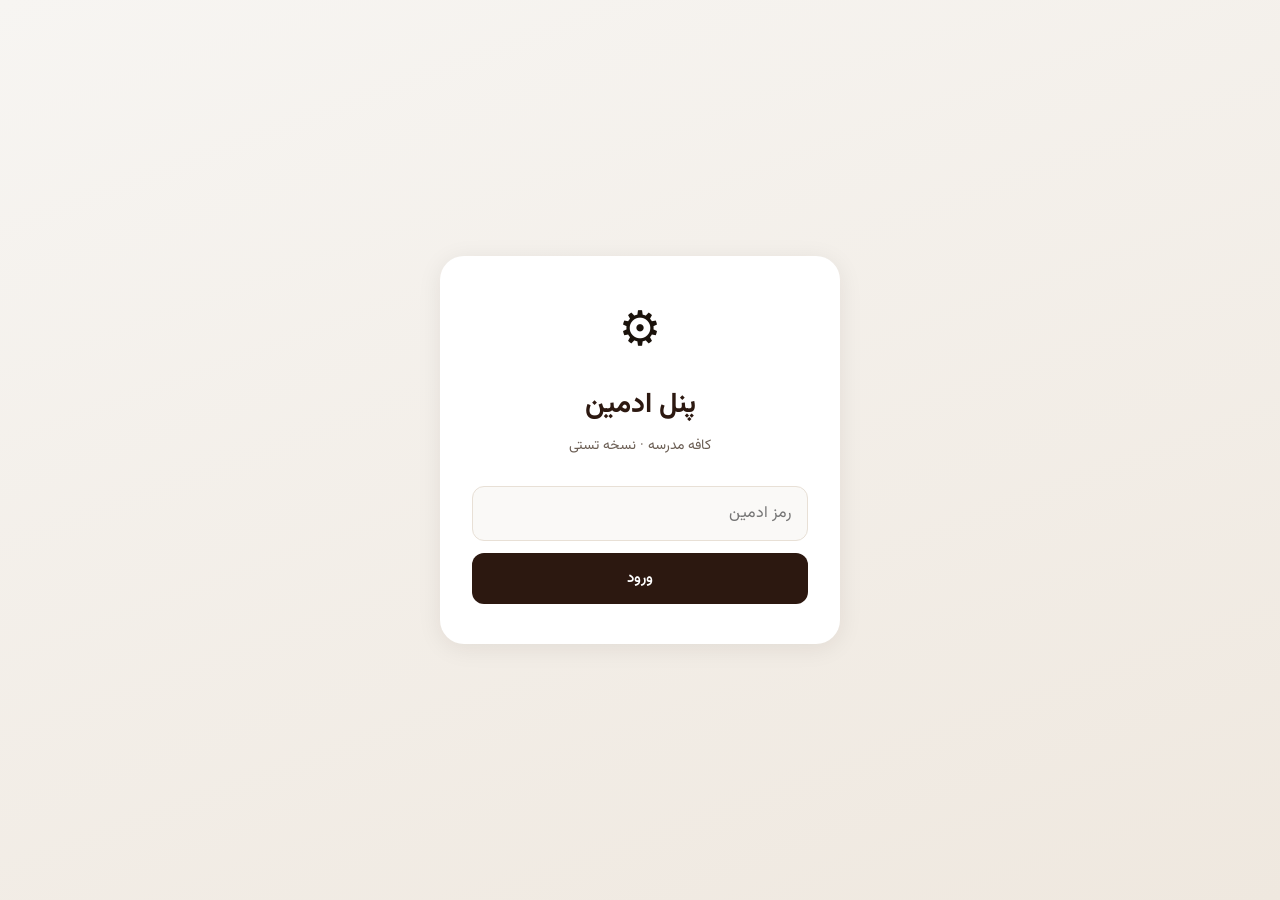
<file: admin.html>
<!DOCTYPE html>
<html lang="fa" dir="rtl">
<head>
  <meta charset="UTF-8" />
  <meta name="viewport" content="width=device-width, initial-scale=1.0" />
  <title>پنل ادمین · کافه مدرسه</title>
  <link href="https://fonts.googleapis.com/css2?family=Vazirmatn:wght@400;500;600;700&display=swap" rel="stylesheet" />
  <link rel="stylesheet" href="styles.css" />
  <style>
    .admin-wrap { max-width: 900px; margin: 0 auto; padding: 24px 16px 60px; }
    .admin-header { display: flex; justify-content: space-between; align-items: center; margin-bottom: 28px; }
    .admin-header h1 { font-size: 22px; }
    .cafe-tabs { display: flex; flex-wrap: wrap; gap: 8px; margin-bottom: 20px; }
    .cafe-tab { padding: 8px 14px; border-radius: 20px; border: 1.5px solid var(--border); background: #fff; font-family: inherit; font-size: 13px; cursor: pointer; }
    .cafe-tab.active { background: var(--primary); color: #fff; border-color: var(--primary); }
    .edit-section { background: #fff; border-radius: 16px; padding: 20px; border: 1.5px solid var(--border); margin-bottom: 20px; }
    .edit-section h3 { font-size: 15px; margin-bottom: 12px; color: var(--accent); }
    .item-row { display: flex; gap: 10px; align-items: center; margin-bottom: 10px; flex-wrap: wrap; }
    .item-row input { flex: 1; min-width: 100px; padding: 10px 12px; font-size: 14px; }
    .item-row .price-in { max-width: 110px; }
    .btn-sm { padding: 8px 14px; font-size: 13px; border-radius: 8px; }
    .btn-danger { background: #fce8e8; color: var(--danger); border: none; }
    .settings-box { background: var(--accent-soft); border-radius: 16px; padding: 20px; margin-bottom: 24px; }
    .settings-box label { display: block; font-size: 13px; margin-bottom: 6px; }
    .settings-box input { width: 80px; padding: 10px; }
    .orders-admin { margin-top: 32px; }
    .orders-admin table { width: 100%; border-collapse: collapse; font-size: 13px; }
    .orders-admin th, .orders-admin td { padding: 10px 8px; text-align: right; border-bottom: 1px solid var(--border); }
    .orders-admin th { font-weight: 600; color: var(--muted); }
  </style>
</head>
<body>
  <div id="admin-gate" class="gate-screen">
    <div class="gate-card">
      <div class="logo">⚙️</div>
      <h1>پنل ادمین</h1>
      <p class="subtitle">کافه مدرسه · نسخه تستی</p>
      <input type="password" id="admin-pw" placeholder="رمز ادمین" />
      <button id="admin-login" class="btn primary" style="margin-top:12px;width:100%">ورود</button>
    </div>
  </div>

  <div id="admin-app" class="hidden">
    <div class="admin-wrap">
      <div class="admin-header">
        <h1>پنل ادمین</h1>
        <a href="index.html" class="btn outline btn-sm">بازگشت به سایت</a>
      </div>

      <div class="settings-box">
        <h3 style="margin-bottom:12px">تنظیمات حداقل سفارش</h3>
        <label>حداقل تعداد سفارش در هر زنگ</label>
        <div style="display:flex;gap:10px;align-items:center">
          <input type="number" id="min-input" min="1" max="20" value="3" />
          <button class="btn primary btn-sm" onclick="saveMin()">ذخیره</button>
        </div>
        <p style="font-size:12px;color:var(--muted);margin-top:8px">این عدد در صفحه زمان‌بندی و شمارنده سفارش نمایش داده می‌شود.</p>
      </div>

      <h2 style="font-size:17px;margin-bottom:12px">ویرایش منوی کافه‌ها</h2>
      <div class="cafe-tabs" id="cafe-tabs"></div>
      <div id="menu-editor"></div>

      <div class="orders-admin">
        <h2 style="font-size:17px;margin-bottom:12px">سفارش‌های ثبت‌شده (نمایشی)</h2>
        <div id="admin-orders"></div>
      </div>
    </div>
  </div>

  <script src="data.js"></script>
  <script>
    const ADMIN_PASSWORD = "admin-cafe-v1";
    let currentCafeId = null;
    let menus = null;

    document.getElementById("admin-login").addEventListener("click", () => {
      if (document.getElementById("admin-pw").value === ADMIN_PASSWORD) {
        document.getElementById("admin-gate").classList.add("hidden");
        document.getElementById("admin-app").classList.remove("hidden");
        initAdmin();
      } else {
        alert("رمز اشتباه");
      }
    });

    function loadMenus() {
      const saved = localStorage.getItem("cm_menus");
      if (saved) try { return JSON.parse(saved); } catch(e) {}
      return JSON.parse(JSON.stringify(DEFAULT_MENUS));
    }

    function saveMenus(m) {
      localStorage.setItem("cm_menus", JSON.stringify(m));
    }

    function initAdmin() {
      menus = loadMenus();
      document.getElementById("min-input").value = localStorage.getItem("cm_min_per_break") || "3";

      const tabs = document.getElementById("cafe-tabs");
      tabs.innerHTML = CAFES.map((c, i) =>
        `<button class="cafe-tab ${i===0?'active':''}" onclick="selectCafe('${c.id}', this)">${c.name}</button>`
      ).join("");

      selectCafe(CAFES[0].id, tabs.querySelector(".cafe-tab"));
      renderAdminOrders();
    }

    function selectCafe(id, btn) {
      currentCafeId = id;
      document.querySelectorAll(".cafe-tab").forEach(t => t.classList.remove("active"));
      if (btn) btn.classList.add("active");
      renderEditor();
    }

    function renderEditor() {
      const menu = menus[currentCafeId] || { coffee: {hot:[],cold:[]}, nonCaffeine: {hot:[],cold:[]}, sweets: [] };
      const el = document.getElementById("menu-editor");

      el.innerHTML = `
        <div class="edit-section">
          <h3>قهوه — گرم</h3>
          <div id="ed-coffee-hot">${renderEditItems(menu.coffee?.hot || [], "coffee", "hot")}</div>
          <button class="btn outline btn-sm" onclick="addItem('coffee','hot')">+ افزودن</button>
        </div>
        <div class="edit-section">
          <h3>قهوه — سرد</h3>
          <div id="ed-coffee-cold">${renderEditItems(menu.coffee?.cold || [], "coffee", "cold")}</div>
          <button class="btn outline btn-sm" onclick="addItem('coffee','cold')">+ افزودن</button>
        </div>
        <div class="edit-section">
          <h3>بدون کافئین — گرم</h3>
          <div id="ed-non-hot">${renderEditItems(menu.nonCaffeine?.hot || [], "nonCaffeine", "hot")}</div>
          <button class="btn outline btn-sm" onclick="addItem('nonCaffeine','hot')">+ افزودن</button>
        </div>
        <div class="edit-section">
          <h3>بدون کافئین — سرد</h3>
          <div id="ed-non-cold">${renderEditItems(menu.nonCaffeine?.cold || [], "nonCaffeine", "cold")}</div>
          <button class="btn outline btn-sm" onclick="addItem('nonCaffeine','cold')">+ افزودن</button>
        </div>
        <div class="edit-section">
          <h3>کیک و شیرینی</h3>
          <div id="ed-sweets">${renderEditItems(menu.sweets || [], "sweets", null)}</div>
          <button class="btn outline btn-sm" onclick="addItem('sweets',null)">+ افزودن</button>
        </div>
        <button class="btn primary full" onclick="saveCurrentMenu()" style="margin-top:8px">ذخیره منوی این کافه</button>
      `;
    }

    function renderEditItems(items, cat, sub) {
      return items.map((it, idx) => `
        <div class="item-row" data-idx="${idx}">
          <input type="text" value="${it.name || ''}" placeholder="نام" data-field="name" />
          <input type="number" class="price-in" value="${it.price || 0}" placeholder="قیمت" data-field="price" />
          <input type="text" value="${it.desc || ''}" placeholder="توضیح" data-field="desc" />
          <button class="btn-sm btn-danger" onclick="removeItem('${cat}','${sub}',${idx})">حذف</button>
        </div>
      `).join("") || '<p style="font-size:13px;color:var(--muted)">خالی</p>';
    }

    function getItemsFromDom(cat, sub) {
      const id = sub ? `ed-${cat === 'coffee' ? 'coffee' : 'non'}-${sub}` : 'ed-sweets';
      // fix mapping
      let elId;
      if (cat === 'coffee' && sub === 'hot') elId = 'ed-coffee-hot';
      else if (cat === 'coffee' && sub === 'cold') elId = 'ed-coffee-cold';
      else if (cat === 'nonCaffeine' && sub === 'hot') elId = 'ed-non-hot';
      else if (cat === 'nonCaffeine' && sub === 'cold') elId = 'ed-non-cold';
      else elId = 'ed-sweets';

      const container = document.getElementById(elId);
      if (!container) return [];
      const rows = container.querySelectorAll(".item-row");
      return Array.from(rows).map(row => {
        const name = row.querySelector('[data-field="name"]').value.trim();
        const price = parseInt(row.querySelector('[data-field="price"]').value, 10) || 0;
        const desc = row.querySelector('[data-field="desc"]').value.trim();
        const id = 'item-' + Date.now() + Math.random().toString(36).slice(2,6);
        return { id, name, price, desc };
      }).filter(i => i.name);
    }

    function collectMenuFromDom() {
      return {
        coffee: {
          hot: getItemsFromDom('coffee', 'hot'),
          cold: getItemsFromDom('coffee', 'cold')
        },
        nonCaffeine: {
          hot: getItemsFromDom('nonCaffeine', 'hot'),
          cold: getItemsFromDom('nonCaffeine', 'cold')
        },
        sweets: getItemsFromDom('sweets', null)
      };
    }

    function saveCurrentMenu() {
      menus[currentCafeId] = collectMenuFromDom();
      saveMenus(menus);
      alert("منو ذخیره شد");
      renderEditor();
    }

    function addItem(cat, sub) {
      // First collect current values so we don't lose edits
      menus[currentCafeId] = collectMenuFromDom();
      if (cat === 'sweets') {
        if (!menus[currentCafeId].sweets) menus[currentCafeId].sweets = [];
        menus[currentCafeId].sweets.push({ id: 'new', name: '', price: 0, desc: '' });
      } else {
        if (!menus[currentCafeId][cat]) menus[currentCafeId][cat] = { hot: [], cold: [] };
        menus[currentCafeId][cat][sub].push({ id: 'new', name: '', price: 0, desc: '' });
      }
      renderEditor();
    }

    function removeItem(cat, sub, idx) {
      menus[currentCafeId] = collectMenuFromDom();
      if (cat === 'sweets') {
        menus[currentCafeId].sweets.splice(idx, 1);
      } else {
        menus[currentCafeId][cat][sub].splice(idx, 1);
      }
      renderEditor();
    }

    function saveMin() {
      const v = parseInt(document.getElementById("min-input").value, 10) || 3;
      localStorage.setItem("cm_min_per_break", String(v));
      alert("حداقل ذخیره شد: " + v);
    }

    function renderAdminOrders() {
      const orders = JSON.parse(localStorage.getItem("cm_orders") || "[]");
      const el = document.getElementById("admin-orders");
      if (!orders.length) {
        el.innerHTML = '<p style="color:var(--muted);font-size:14px">هنوز سفارشی ثبت نشده.</p>';
        return;
      }
      const breakNames = { "1": "اول", "2": "دوم", "3": "سوم" };
      el.innerHTML = `
        <table>
          <thead>
            <tr><th>دانش‌آموز</th><th>کافه</th><th>آیتم</th><th>زنگ</th><th>قیمت</th><th>وضعیت</th></tr>
          </thead>
          <tbody>
            ${orders.map(o => `
              <tr>
                <td>${o.student}</td>
                <td>${o.cafeName}</td>
                <td>${o.itemName}</td>
                <td>${breakNames[o.break] || o.break}</td>
                <td>${(o.price||0).toLocaleString('fa-IR')}</td>
                <td>${o.status}</td>
              </tr>
            `).join("")}
          </tbody>
        </table>
      `;
    }

    window.selectCafe = selectCafe;
    window.addItem = addItem;
    window.removeItem = removeItem;
    window.saveCurrentMenu = saveCurrentMenu;
    window.saveMin = saveMin;
  </script>
</body>
</html>
</file>
<file: styles.css>
:root {
  --bg: #f7f5f2;
  --surface: #ffffff;
  --primary: #2c1810;
  --accent: #c45c26;
  --accent-soft: #f5e6d8;
  --text: #1a120b;
  --muted: #6b5e54;
  --border: #e8e0d6;
  --success: #2d6a4f;
  --danger: #9b2226;
  --radius: 16px;
  --shadow: 0 4px 24px rgba(44, 24, 16, 0.08);
  --font: 'Vazirmatn', system-ui, sans-serif;
}

* {
  box-sizing: border-box;
  margin: 0;
  padding: 0;
}

html, body {
  height: 100%;
  font-family: var(--font);
  background: var(--bg);
  color: var(--text);
  -webkit-font-smoothing: antialiased;
}

body {
  overflow-x: hidden;
}

.hidden { display: none !important; }

/* Gate & Login */
.gate-screen, #login {
  min-height: 100vh;
  display: flex;
  align-items: center;
  justify-content: center;
  padding: 24px;
  background: linear-gradient(160deg, #f7f5f2 0%, #efe8df 100%);
}

.gate-card, .login-card {
  background: var(--surface);
  border-radius: 24px;
  padding: 40px 32px;
  width: 100%;
  max-width: 400px;
  box-shadow: var(--shadow);
  text-align: center;
}

.logo {
  font-size: 48px;
  margin-bottom: 12px;
}

h1 {
  font-size: 28px;
  font-weight: 700;
  margin-bottom: 8px;
  color: var(--primary);
}

.subtitle {
  color: var(--muted);
  font-size: 14px;
  margin-bottom: 28px;
  line-height: 1.6;
}

.field {
  display: block;
  text-align: right;
  margin-bottom: 20px;
}

.field span {
  display: block;
  font-size: 13px;
  font-weight: 500;
  color: var(--muted);
  margin-bottom: 6px;
}

input[type="text"], input[type="password"], select {
  width: 100%;
  padding: 14px 16px;
  border: 1.5px solid var(--border);
  border-radius: 12px;
  font-family: inherit;
  font-size: 16px;
  background: #faf9f7;
  transition: border-color 0.2s;
}

input:focus, select:focus {
  outline: none;
  border-color: var(--accent);
  background: #fff;
}

.checkbox-row {
  display: flex;
  gap: 12px;
  align-items: flex-start;
  text-align: right;
  background: var(--accent-soft);
  padding: 16px;
  border-radius: 12px;
  margin-bottom: 24px;
  cursor: pointer;
}

.checkbox-row input {
  margin-top: 3px;
  width: 18px;
  height: 18px;
  accent-color: var(--accent);
}

.checkbox-row strong {
  display: block;
  font-size: 14px;
  margin-bottom: 2px;
}

.checkbox-row small {
  font-size: 12px;
  color: var(--muted);
}

.btn {
  border: none;
  border-radius: 12px;
  padding: 14px 24px;
  font-family: inherit;
  font-size: 15px;
  font-weight: 600;
  cursor: pointer;
  transition: transform 0.15s, opacity 0.15s;
}

.btn:active { transform: scale(0.98); }

.btn.primary {
  background: var(--primary);
  color: #fff;
}

.btn.primary:hover { opacity: 0.92; }

.btn.full { width: 100%; }

.btn.outline {
  background: transparent;
  border: 1.5px solid var(--border);
  color: var(--text);
}

.hint, .demo-note {
  font-size: 12px;
  color: var(--muted);
  margin-top: 16px;
}

.demo-note {
  opacity: 0.75;
  font-weight: 400;
}

/* App Shell */
#app {
  min-height: 100vh;
  display: flex;
  flex-direction: column;
  padding-bottom: 72px;
}

.topbar {
  position: sticky;
  top: 0;
  z-index: 100;
  background: var(--surface);
  border-bottom: 1px solid var(--border);
  padding: 10px 14px;
  display: flex;
  align-items: center;
  gap: 12px;
  min-height: 56px;
}

.brand {
  display: flex;
  align-items: center;
  gap: 8px;
  font-weight: 700;
  font-size: 16px;
  cursor: pointer;
  flex-shrink: 0;
}

.logo-sm { font-size: 20px; }

.school-top {
  flex: 1;
  min-width: 0;
}

.school-top select {
  width: 100%;
  padding: 10px 14px;
  font-size: 14px;
  border-radius: 12px;
  border: 1.5px solid var(--border);
  background: #faf9f7;
  font-family: inherit;
  color: var(--text);
  height: 42px;
}

.user-info {
  display: flex;
  align-items: center;
  gap: 8px;
  font-size: 13px;
  color: var(--muted);
  flex-shrink: 0;
  margin-right: 0;
  margin-left: auto; /* در RTL باعث می‌شود اسم کاربر به سمت چپ برود */
}

.icon-btn {
  background: none;
  border: none;
  font-size: 18px;
  cursor: pointer;
  padding: 4px;
  opacity: 0.7;
}

.bottom-nav {
  position: fixed;
  bottom: 0;
  left: 0;
  right: 0;
  background: var(--surface);
  border-top: 1px solid var(--border);
  display: flex;
  justify-content: space-around;
  padding: 8px 0 calc(8px + env(safe-area-inset-bottom));
  z-index: 100;
}

.nav-item {
  background: none;
  border: none;
  display: flex;
  flex-direction: column;
  align-items: center;
  gap: 2px;
  font-family: inherit;
  font-size: 11px;
  color: var(--muted);
  cursor: pointer;
  padding: 6px 12px;
  border-radius: 10px;
}

.nav-item.active {
  color: var(--accent);
  font-weight: 600;
}

.nav-item span { font-size: 20px; }

/* Map */
.map-container {
  position: relative;
  height: 42vh;
  min-height: 260px;
}

#map {
  height: 100%;
  width: 100%;
  z-index: 1;
}

/* Panels */
.panel {
  padding: 20px 16px 32px;
}

.panel h2 {
  font-size: 18px;
  font-weight: 700;
  margin-bottom: 12px;
}

.cafes-grid {
  display: grid;
  gap: 12px;
}

.cafe-card {
  background: var(--surface);
  border-radius: var(--radius);
  padding: 16px;
  border: 1.5px solid var(--border);
  cursor: pointer;
  transition: border-color 0.2s, box-shadow 0.2s;
  display: flex;
  gap: 14px;
  align-items: center;
}

.cafe-card:hover, .cafe-card.nearby {
  border-color: var(--accent);
  box-shadow: 0 4px 16px rgba(196, 92, 38, 0.12);
}

.cafe-card.nearby {
  background: linear-gradient(135deg, #fff 0%, var(--accent-soft) 100%);
}

.cafe-icon {
  width: 48px;
  height: 48px;
  background: var(--accent-soft);
  border-radius: 12px;
  display: flex;
  align-items: center;
  justify-content: center;
  font-size: 24px;
  flex-shrink: 0;
}

.cafe-info h3 {
  font-size: 15px;
  font-weight: 600;
  margin-bottom: 2px;
}

.cafe-info p {
  font-size: 12px;
  color: var(--muted);
}

.cafe-badge {
  margin-right: auto;
  background: var(--accent);
  color: #fff;
  font-size: 11px;
  font-weight: 600;
  padding: 4px 8px;
  border-radius: 20px;
}

/* Modal */
.modal {
  position: fixed;
  inset: 0;
  background: rgba(26, 18, 11, 0.45);
  z-index: 200;
  display: flex;
  align-items: flex-end;
  justify-content: center;
  padding: 0;
}

.modal-content {
  background: var(--surface);
  width: 100%;
  max-width: 520px;
  max-height: 92vh;
  border-radius: 24px 24px 0 0;
  padding: 24px 20px 40px;
  overflow-y: auto;
  position: relative;
  animation: slideUp 0.3s ease;
}

.modal-content.small {
  max-height: 70vh;
}

@keyframes slideUp {
  from { transform: translateY(40px); opacity: 0; }
  to { transform: translateY(0); opacity: 1; }
}

.close-btn {
  position: absolute;
  top: 16px;
  left: 16px;
  background: var(--bg);
  border: none;
  width: 36px;
  height: 36px;
  border-radius: 50%;
  font-size: 22px;
  cursor: pointer;
  display: flex;
  align-items: center;
  justify-content: center;
  color: var(--muted);
}

#menu-header {
  margin-bottom: 20px;
  padding-left: 40px;
}

#menu-header h2 {
  font-size: 22px;
  margin-bottom: 4px;
}

#menu-header p {
  font-size: 13px;
  color: var(--muted);
}

.menu-section {
  margin-bottom: 28px;
}

.menu-section h3 {
  font-size: 15px;
  font-weight: 700;
  color: var(--accent);
  margin-bottom: 12px;
  padding-bottom: 6px;
  border-bottom: 2px solid var(--accent-soft);
}

.tabs {
  display: flex;
  gap: 8px;
  margin-bottom: 14px;
}

.tab {
  background: var(--bg);
  border: none;
  padding: 8px 16px;
  border-radius: 20px;
  font-family: inherit;
  font-size: 13px;
  font-weight: 500;
  cursor: pointer;
  color: var(--muted);
}

.tab.active {
  background: var(--primary);
  color: #fff;
}

.menu-items {
  display: grid;
  gap: 10px;
}

.menu-item {
  display: flex;
  align-items: center;
  justify-content: space-between;
  padding: 12px 14px;
  background: var(--bg);
  border-radius: 12px;
  cursor: pointer;
  transition: background 0.15s;
}

.menu-item:hover {
  background: var(--accent-soft);
}

.menu-item .name {
  font-weight: 500;
  font-size: 14px;
}

.menu-item .price {
  font-size: 13px;
  color: var(--accent);
  font-weight: 600;
}

.menu-item .desc {
  font-size: 11px;
  color: var(--muted);
  margin-top: 2px;
}

/* Orders */
.orders-list {
  display: grid;
  gap: 12px;
}

.order-card {
  background: var(--surface);
  border: 1.5px solid var(--border);
  border-radius: var(--radius);
  padding: 16px;
}

.order-card .top {
  display: flex;
  justify-content: space-between;
  margin-bottom: 8px;
}

.order-card .status {
  font-size: 12px;
  font-weight: 600;
  padding: 3px 10px;
  border-radius: 20px;
  background: #e8f5e9;
  color: var(--success);
}

.order-card .status.pending {
  background: #fff3e0;
  color: #e65100;
}

.order-card h4 {
  font-size: 15px;
  margin-bottom: 4px;
}

.order-card p {
  font-size: 13px;
  color: var(--muted);
}

.empty {
  text-align: center;
  color: var(--muted);
  padding: 40px 20px;
  font-size: 14px;
}

/* Timeline */
.timeline {
  position: relative;
  padding-right: 20px;
}

.timeline::before {
  content: '';
  position: absolute;
  right: 7px;
  top: 8px;
  bottom: 8px;
  width: 2px;
  background: var(--border);
}

.tl-item {
  display: flex;
  gap: 16px;
  margin-bottom: 24px;
  position: relative;
}

.tl-item::before {
  content: '';
  position: absolute;
  right: -20px;
  top: 6px;
  width: 12px;
  height: 12px;
  border-radius: 50%;
  background: var(--accent);
  border: 3px solid var(--surface);
  box-shadow: 0 0 0 2px var(--accent);
}

.tl-time {
  flex-shrink: 0;
  width: 80px;
  font-size: 13px;
  font-weight: 600;
  color: var(--accent);
  text-align: left;
}

.tl-content strong {
  display: block;
  font-size: 14px;
  margin-bottom: 4px;
}

.tl-content p {
  font-size: 13px;
  color: var(--muted);
  line-height: 1.5;
}

.status-box {
  background: var(--accent-soft);
  border-radius: var(--radius);
  padding: 16px;
  margin-top: 24px;
}

.status-box h3 {
  font-size: 14px;
  margin-bottom: 8px;
}

.status-box p {
  font-size: 13px;
  color: var(--muted);
  line-height: 1.6;
}

/* Info */
.info-cards {
  display: grid;
  gap: 12px;
}

.info-card {
  background: var(--surface);
  border: 1.5px solid var(--border);
  border-radius: var(--radius);
  padding: 16px;
}

.info-card h3 {
  font-size: 14px;
  margin-bottom: 6px;
}

.info-card p {
  font-size: 13px;
  color: var(--muted);
  line-height: 1.6;
}

.footer-note {
  text-align: center;
  font-size: 12px;
  color: var(--muted);
  margin-top: 32px;
}

/* Toast */
.toast {
  position: fixed;
  bottom: 90px;
  left: 50%;
  transform: translateX(-50%);
  background: var(--primary);
  color: #fff;
  padding: 12px 24px;
  border-radius: 30px;
  font-size: 14px;
  font-weight: 500;
  z-index: 300;
  box-shadow: var(--shadow);
  animation: fadeIn 0.25s ease;
}

@keyframes fadeIn {
  from { opacity: 0; transform: translateX(-50%) translateY(10px); }
  to { opacity: 1; transform: translateX(-50%) translateY(0); }
}

.min-counter {
  background: var(--bg);
  border-radius: 10px;
  padding: 12px;
  margin: 16px 0;
  font-size: 13px;
  color: var(--muted);
  text-align: center;
}

.min-counter strong {
  color: var(--accent);
}

/* Desktop */
@media (min-width: 768px) {
  .map-container {
    height: 50vh;
  }
  .panel {
    max-width: 720px;
    margin: 0 auto;
  }
  .modal {
    align-items: center;
  }
  .modal-content {
    border-radius: 24px;
    max-height: 85vh;
  }
  .cafes-grid {
    grid-template-columns: 1fr 1fr;
  }
  .bottom-nav {
    max-width: 480px;
    left: 50%;
    transform: translateX(-50%);
    border-radius: 20px 20px 0 0;
    box-shadow: 0 -4px 20px rgba(0,0,0,0.06);
  }
}
</file>
